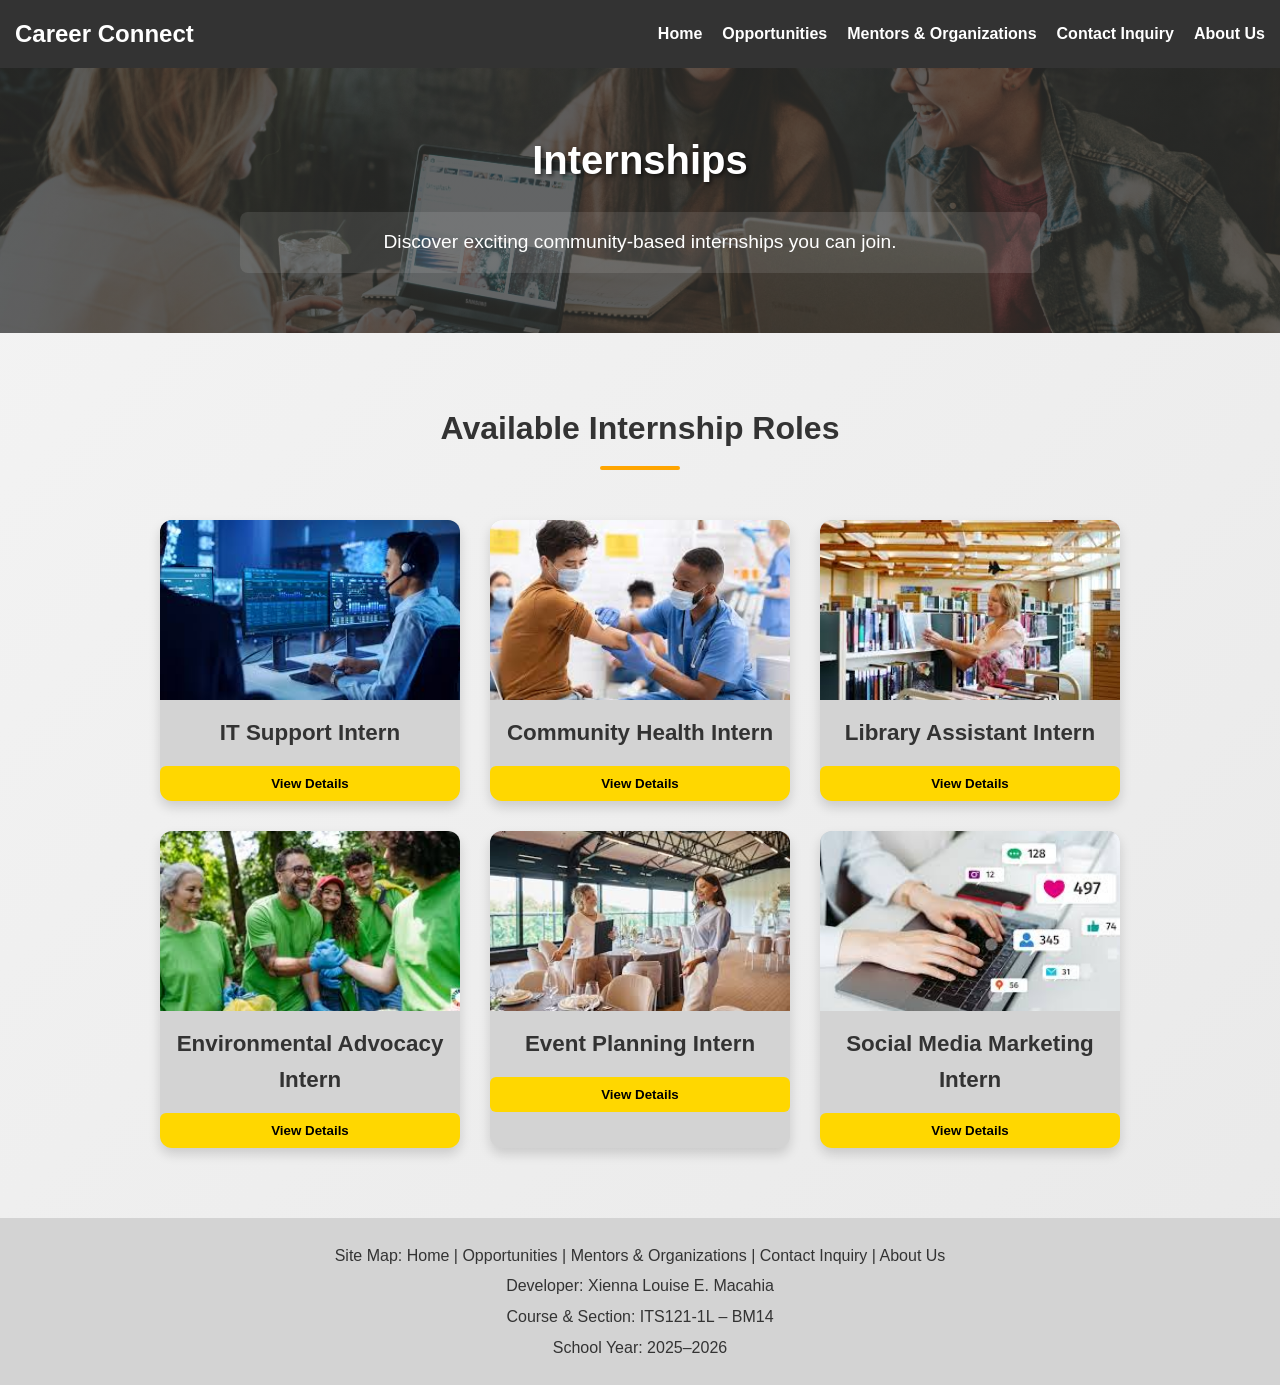
<file: internships.html>
<!DOCTYPE html>
<html lang="en">
<head>
  <meta charset="UTF-8">
  <meta name="viewport" content="width=device-width, initial-scale=1.0">
  <title>Internships - Career Connect</title>
  <link rel="stylesheet" href="style.css">
</head>

<body class="internships-page">

  <nav class="navbar">
    <div class="nav-container">
      <h1 class="logo">Career Connect</h1>
      <ul class="nav-links">
        <li><a href="index.html">Home</a></li>
        <li><a href="opportunities.html">Opportunities</a></li>
        <li><a href="mentors.html">Mentors & Organizations</a></li>
        <li><a href="contact.html">Contact Inquiry</a></li>
        <li><a href="aboutus.html">About Us</a></li>
      </ul>
    </div>
  </nav>

<header class="hero" style="background:linear-gradient(rgba(51,51,51,0.7),rgba(51,51,51,0.7)), url('images/internships-banner.jpg') center/cover no-repeat;">
    <h2>Internships</h2>
    <p>Discover exciting community-based internships you can join.</p>
  </header>

  <section class="internship-list">
    <h2 class="internship-heading">Available Internship Roles</h2>

    <div class="internship">
      <img src="images/internships-ITsupport.jpg" alt="IT Support" class="internship-image">
      <h3>IT Support Intern</h3>
      <button class="toggle-btn">View Details</button>
      <div class="details">
        <p><strong>Duration:</strong> 3 months</p>
        <p><strong>Location:</strong> Barangay Tech Center</p>
        <p><strong>Description:</strong> Assist with troubleshooting, software installation, and community tech workshops.</p>
      </div>
    </div>

    <div class="internship">
      <img src="images/internships-Comhealth.jpg" alt="Community Health" class="internship-image">
      <h3>Community Health Intern</h3>
      <button class="toggle-btn">View Details</button>
      <div class="details">
        <p><strong>Duration:</strong> 2 months</p>
        <p><strong>Location:</strong> Local Health Center</p>
        <p><strong>Description:</strong> Support health awareness campaigns and assist medical staff in outreach programs.</p>
      </div>
    </div>

    <div class="internship">
      <img src="images/internships-Libassistant.jpg" alt="Library Assistant" class="internship-image">
      <h3>Library Assistant Intern</h3>
      <button class="toggle-btn">View Details</button>
      <div class="details">
        <p><strong>Duration:</strong> 1 month</p>
        <p><strong>Location:</strong> Public Library</p>
        <p><strong>Description:</strong> Help organize books, assist visitors, and run literacy workshops for children.</p>
      </div>
    </div>

    <div class="internship">
      <img src="images/internships-Enadvocacy.jpg" alt="Environmental Advocacy" class="internship-image">
      <h3>Environmental Advocacy Intern</h3>
      <button class="toggle-btn">View Details</button>
      <div class="details">
        <p><strong>Duration:</strong> 2 months</p>
        <p><strong>Location:</strong> Community Garden</p>
        <p><strong>Description:</strong> Promote recycling, urban gardening, and sustainability awareness in the community.</p>
      </div>
    </div>

    <div class="internship">
      <img src="images/internships-Eventplan.jpg" alt="Event Planning" class="internship-image">
      <h3>Event Planning Intern</h3>
      <button class="toggle-btn">View Details</button>
      <div class="details">
        <p><strong>Duration:</strong> 3 months</p>
        <p><strong>Location:</strong> Barangay Hall</p>
        <p><strong>Description:</strong> Assist in organizing community events, workshops, and networking sessions.</p>
      </div>
    </div>

    <div class="internship">
      <img src="images/internships-Socmed.jpg" alt="Social Media Marketing" class="internship-image">
      <h3>Social Media Marketing Intern</h3>
      <button class="toggle-btn">View Details</button>
      <div class="details">
        <p><strong>Duration:</strong> 2 months</p>
        <p><strong>Location:</strong> Remote / Online</p>
        <p><strong>Description:</strong> Help manage social media content and learn digital marketing strategies.</p>
      </div>
    </div>
  </section>

  <footer class="footer">
    <p>Site Map: Home | Opportunities | Mentors & Organizations | Contact Inquiry | About Us</p>
    <p>Developer: Xienna Louise E. Macahia</p>
    <p>Course & Section: ITS121-1L – BM14</p>
    <p>School Year: 2025–2026</p>
  </footer>

  <script>
    const buttons = document.querySelectorAll('.toggle-btn');

    buttons.forEach(btn => {
      btn.addEventListener('click', () => {
        const internship = btn.parentElement;
        internship.classList.toggle('active');

        if (internship.classList.contains('active')) {
          btn.textContent = "Hide Details";
        } else {
          btn.textContent = "View Details";
        }
      });
    });
  </script>

</body>
</html>
</file>
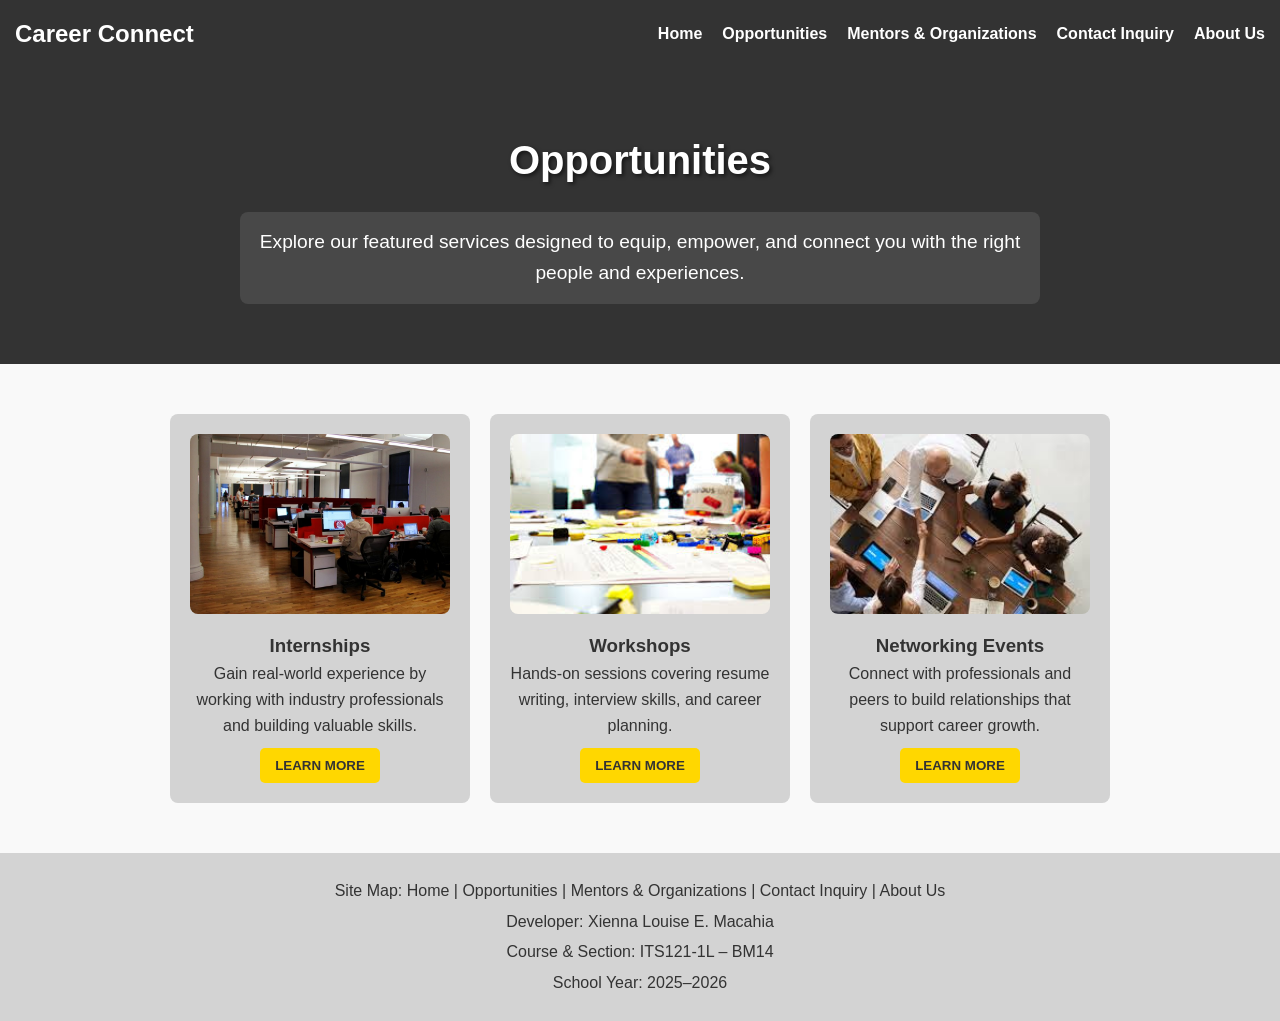
<file: opportunities.html>
<!DOCTYPE html>
<html lang="en">
<head>
  <meta charset="UTF-8">
  <meta name="viewport" content="width=device-width, initial-scale=1.0">
  <title>Opportunities - Career Connect</title>
  <link rel="stylesheet" href="./style.css">
</head>
<body>

  <nav class="navbar">
    <div class="nav-container">
      <h1 class="logo">Career Connect</h1>
      <ul class="nav-links">
        <li><a href="index.html">Home</a></li>
        <li><a href="opportunities.html">Opportunities</a></li>
        <li><a href="mentors.html">Mentors & Organizations</a></li>
        <li><a href="contact.html">Contact Inquiry</a></li>
        <li><a href="aboutus.html">About Us</a></li>
      </ul>
    </div>
  </nav>

  <header class="hero" style="background:#333; color:white;">
    <h2>Opportunities</h2>
    <p>Explore our featured services designed to equip, empower, and connect you with the right people and experiences.</p>
  </header>

  <section class="opportunities">
    <div class="cards">

      <div class="card">
        <img src="images/internships-main.jpg" alt="Internships">
        <h3>Internships</h3>
        <p>Gain real-world experience by working with industry professionals and building valuable skills.</p>
        <button class="btn-learn"><a href="internships.html">LEARN MORE</a></button>
      </div>

      <div class="card">
        <img src="images/workshops-main.jpg" alt="Workshops">
        <h3>Workshops</h3>
        <p>Hands-on sessions covering resume writing, interview skills, and career planning.</p>
        <button class="btn-learn"><a href="workshops.html">LEARN MORE</a></button>
      </div>

      <div class="card">
        <img src="images/networking-main.jpg" alt="Networking">
        <h3>Networking Events</h3>
        <p>Connect with professionals and peers to build relationships that support career growth.</p>
        <button class="btn-learn"><a href="networking.html">LEARN MORE</a></button>
      </div>
    </div>
  </section>

  <footer class="footer">
    <p>Site Map: Home | Opportunities | Mentors & Organizations | Contact Inquiry | About Us</p>
    <p>Developer: Xienna Louise E. Macahia</p>
    <p>Course & Section: ITS121-1L – BM14</p>
    <p>School Year: 2025–2026</p>
  </footer>

</body>
</html>
</file>
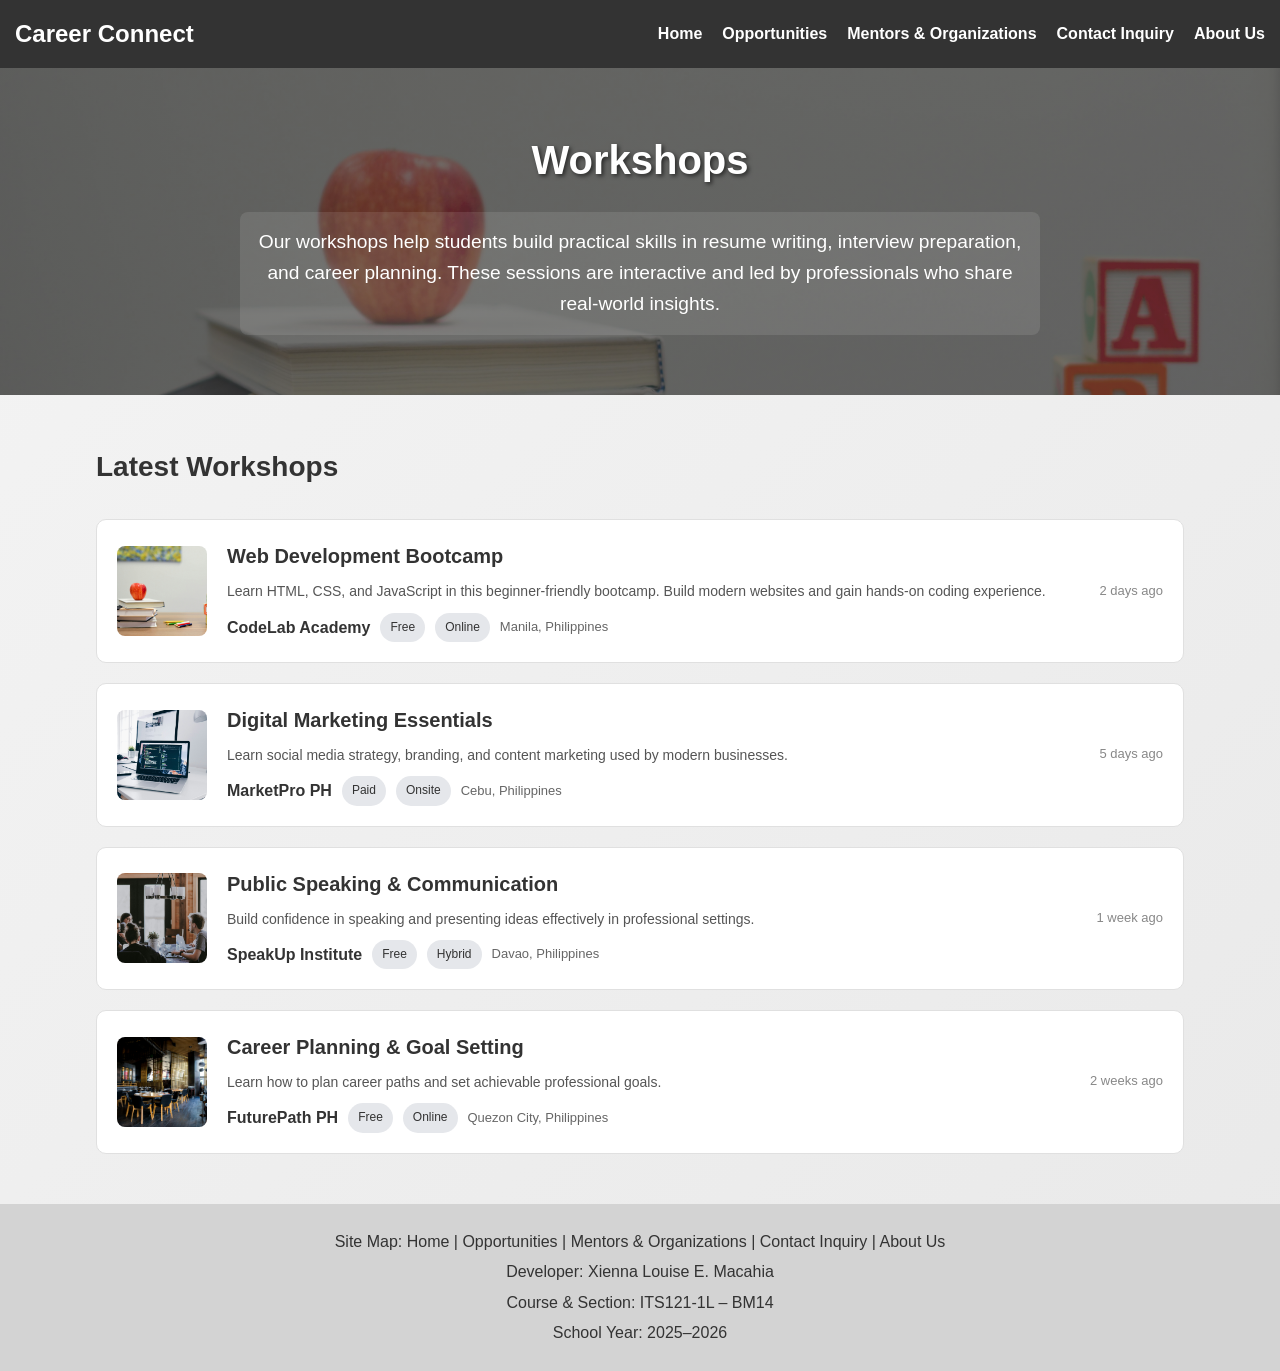
<file: workshops.html>
<!DOCTYPE html>
<html lang="en">
<head>
    <meta charset="UTF-8">
    <title>Workshops</title>
    <link rel="stylesheet" href="style.css">
</head>

<body class="workshops-page">

    <nav class="navbar">
        <div class="nav-container">
            <h1 class="logo">Career Connect</h1>
            <ul class="nav-links">
                <li><a href="index.html">Home</a></li>
                <li><a href="opportunities.html">Opportunities</a></li>
                <li><a href="mentors.html">Mentors & Organizations</a></li>
                <li><a href="contact.html">Contact Inquiry</a></li>
                <li><a href="aboutus.html">About Us</a></li>
            </ul>
        </div>
    </nav>

<header class="hero" style="background:linear-gradient(rgba(51,51,51,0.7),rgba(51,51,51,0.7)), url('images/workshops-banner.jpg') center/cover no-repeat;">
        <h2>Workshops</h2>
        <p>
            Our workshops help students build practical skills in resume writing,
            interview preparation, and career planning. These sessions are interactive
            and led by professionals who share real-world insights.
        </p>
    </header>

    <section class="workshops-section">
        <h2 class="section-title">Latest Workshops</h2>

        <div class="workshop-card">
            <img src="images/workshops-banner.jpg" alt="Workshop" class="workshop-image">

            <div class="workshop-content">
                <h3 class="workshop-title">Web Development Bootcamp</h3>
                <p class="workshop-description">
                    Learn HTML, CSS, and JavaScript in this beginner-friendly bootcamp.
                    Build modern websites and gain hands-on coding experience.
                </p>

                <div class="workshop-meta">
                    <span class="organizer">CodeLab Academy</span>
                    <span class="tag">Free</span>
                    <span class="tag">Online</span>
                    <span class="location">Manila, Philippines</span>
                </div>
            </div>

            <div class="workshop-date">2 days ago</div>
        </div>

        <div class="workshop-card">
            <img src="images/workshops-1.jpg" alt="Workshop" class="workshop-image">

            <div class="workshop-content">
                <h3 class="workshop-title">Digital Marketing Essentials</h3>
                <p class="workshop-description">
                    Learn social media strategy, branding, and content marketing used by modern businesses.
                </p>

                <div class="workshop-meta">
                    <span class="organizer">MarketPro PH</span>
                    <span class="tag">Paid</span>
                    <span class="tag">Onsite</span>
                    <span class="location">Cebu, Philippines</span>
                </div>
            </div>

            <div class="workshop-date">5 days ago</div>
        </div>

        <div class="workshop-card">
            <img src="images/workshops-2.jpg" alt="Workshop" class="workshop-image">

            <div class="workshop-content">
                <h3 class="workshop-title">Public Speaking & Communication</h3>
                <p class="workshop-description">
                    Build confidence in speaking and presenting ideas effectively in professional settings.
                </p>

                <div class="workshop-meta">
                    <span class="organizer">SpeakUp Institute</span>
                    <span class="tag">Free</span>
                    <span class="tag">Hybrid</span>
                    <span class="location">Davao, Philippines</span>
                </div>
            </div>

            <div class="workshop-date">1 week ago</div>
        </div>

        <div class="workshop-card">
            <img src="images/workshops-3.jpg" alt="Workshop" class="workshop-image">

            <div class="workshop-content">
                <h3 class="workshop-title">Career Planning & Goal Setting</h3>
                <p class="workshop-description">
                    Learn how to plan career paths and set achievable professional goals.
                </p>

                <div class="workshop-meta">
                    <span class="organizer">FuturePath PH</span>
                    <span class="tag">Free</span>
                    <span class="tag">Online</span>
                    <span class="location">Quezon City, Philippines</span>
                </div>
            </div>

            <div class="workshop-date">2 weeks ago</div>
        </div>
    </section>

  <footer class="footer">
    <p>Site Map: Home | Opportunities | Mentors & Organizations | Contact Inquiry | About Us</p>
    <p>Developer: Xienna Louise E. Macahia</p>
    <p>Course & Section: ITS121-1L – BM14</p>
    <p>School Year: 2025–2026</p>
  </footer>

</body>
</html>
</file>
<file: style.css>
/* =========================================================
   COLOR VARIABLES
   ========================================================= */
:root {
  --primary: #333333;
  --secondary: #d3d3d3;
  --accent: #FFA500;
  --background: #ffffff;
  --highlight: #FFD700;
}


/* =========================================================
   GLOBAL RESET & BASE STYLES
   ========================================================= */
* {
  margin: 0;
  padding: 0;
  box-sizing: border-box;
}

body {
  font-family: "Trebuchet MS", Arial, sans-serif;
  background-color: var(--background);
  color: var(--primary);
  line-height: 1.6;
}

h1, h2, h3 {
  font-family: Verdana, Geneva, sans-serif;
  font-weight: bold;
}


/* =========================================================
   NAVBAR
   ========================================================= */
.navbar {
  background-color: var(--primary);
  padding: 15px;
}

.nav-container {
  display: flex;
  justify-content: space-between;
  align-items: center;
  flex-wrap: wrap;
}

.logo {
  color: white;
  font-size: 1.5rem;
  font-weight: bold;
}

.nav-links {
  list-style: none;
  display: flex;
  gap: 20px;
}

.nav-links a {
  color: white;
  text-decoration: none;
  font-weight: bold;
}

.nav-links a:hover {
  color: var(--accent);
}


/* =========================================================
   HERO BANNER
   ========================================================= */
.hero {
  text-align: center;
  padding: 60px;
  background: linear-gradient(rgba(51,51,51,0.7), rgba(51,51,51,0.7)),
              url("images/banner-career.jpg") center/cover no-repeat;
  color: white;
}

.hero h2 {
  font-size: 2.5rem;
  margin-bottom: 20px;
  text-shadow: 2px 2px 4px rgba(0,0,0,0.6);
}

.hero p {
  font-size: 1.2rem;
  max-width: 800px;
  margin: 0 auto;
  line-height: 1.6;
  background-color: rgba(255,255,255,0.1);
  padding: 15px;
  border-radius: 8px;
}


/* =========================================================
   OPPORTUNITIES SECTION
   ========================================================= */
.opportunities {
  padding: 50px;
  background-color: #f9f9f9;
  text-align: center;
}

.cards {
  display: flex;
  justify-content: center;
  gap: 20px;
  flex-wrap: wrap;
}

.card {
  background-color: var(--secondary);
  padding: 20px;
  border-radius: 8px;
  width: 300px;
  text-align: center;
  transition: transform 0.2s ease, box-shadow 0.2s ease;
}

.card:hover {
  transform: translateY(-5px);
  box-shadow: 0 8px 20px rgba(0,0,0,0.1);
}

.card img {
  width: 100%;
  height: 180px;
  object-fit: cover;
  border-radius: 8px;
  margin-bottom: 10px;
}

.btn-learn {
  background-color: var(--highlight);
  color: var(--primary);
  border: none;
  padding: 10px 15px;
  margin-top: 10px;
  cursor: pointer;
  font-weight: bold;
  border-radius: 5px;
  transition: background 0.2s ease;
}

.btn-learn:hover {
  background-color: var(--accent);
  color: white;
}

.btn-learn a {
  color: inherit;
  text-decoration: none;
}


/* =========================================================
   CAROUSEL (HOME PAGE SLIDER)
   ========================================================= */
.carousel {
  padding: 40px;
  text-align: center;
}

.carousel h3 {
  margin-bottom: 20px;
}

.carousel-container {
  display: flex;
  gap: 30px;
  overflow-x: auto;
  scroll-snap-type: x mandatory;
  -webkit-overflow-scrolling: touch;
  padding: 20px;
  background: linear-gradient(135deg, #e0e0e0, #f9f9f9);
  border-radius: 10px;
  justify-content: center;
}

.slide {
  flex: 0 0 auto;
  width: 300px;
  text-align: center;
  scroll-snap-align: center;
}

.slide img {
  width: 300px;
  height: 200px;
  object-fit: cover;
  border-radius: 10px;
  display: block;
  margin: 0 auto 10px;
  box-shadow: 0 4px 8px rgba(0,0,0,0.2);
}

.slide p {
  font-size: 0.95rem;
  text-align: justify;
}


/* =========================================================
   FOOTER
   ========================================================= */
.footer {
  background-color: var(--secondary);
  text-align: center;
  padding: 20px;
  color: var(--primary);
}

.footer p {
  margin: 5px 0;
}


/* =========================================================
   SERVICE PAGES (GENERAL)
   ========================================================= */
.service-content {
  padding: 40px;
  max-width: 1000px;
  margin: 0 auto;
  text-align: left;
  font-size: 1.1rem;
}

.service-content h3 {
  color: var(--accent);
  margin-top: 30px;
  margin-bottom: 15px;
  font-size: 1.4rem;
}

.service-content p,
.service-content ul,
.service-content table {
  margin-bottom: 20px;
  line-height: 1.6;
}

.service-content ul {
  list-style-type: disc;
  padding-left: 20px;
}

.service-content table {
  width: 100%;
  border-collapse: collapse;
  margin: 20px 0;
  font-size: 1.1rem;
}

.service-content table th,
.service-content table td {
  border: 1px solid var(--secondary);
  padding: 12px;
  text-align: center;
}

.service-content table th {
  background-color: var(--highlight);
  color: var(--primary);
}

.service-content table tr:nth-child(even) {
  background-color: #f9f9f9;
}


/* =========================================================
   GALLERY
   ========================================================= */
.gallery {
  display: flex;
  gap: 20px;
  flex-wrap: wrap;
  justify-content: center;
  margin-top: 20px;
}

.gallery img {
  width: 280px;
  height: 180px;
  object-fit: cover;
  border-radius: 8px;
  box-shadow: 0 4px 8px rgba(0,0,0,0.2);
}

/* =========================================================
   INTERNSHIPS PAGE
   ========================================================= */
.internships-page {
  background: linear-gradient(135deg, #f4f4f4, #e9e9e9);
}

.internship-list {
  max-width: 1000px;
  margin: 50px auto;
  padding: 20px;
  display: grid;
  grid-template-columns: repeat(auto-fit, minmax(280px, 1fr));
  gap: 30px;
}

/* Heading (full width) */
.internship-heading {
  grid-column: 1 / -1;
  text-align: center;
  font-size: 2rem;
  margin-bottom: 20px;
  color: var(--primary);
}

.internship-heading::after {
  content: "";
  width: 80px;
  height: 4px;
  background: var(--accent);
  display: block;
  margin: 12px auto 0;
  border-radius: 4px;
}

/* Card (grid style) */
.internship {
  background: var(--secondary);
  border-radius: 12px;
  overflow: hidden;
  box-shadow: 0 6px 12px rgba(0,0,0,0.15);
  transition: transform 0.2s ease, box-shadow 0.2s ease;
}

.internship:hover {
  transform: translateY(-5px);
  box-shadow: 0 8px 16px rgba(0,0,0,0.25);
}

/* Image fits card */
.internship-image {
  width: 100%;
  height: 180px;
  object-fit: cover;
  display: block;
}

/* Title and spacing */
.internship h3 {
  padding: 15px;
  font-size: 1.4rem;
  text-align: center;
}

/* Button */
.toggle-btn {
  display: block;
  width: 100%;
  background: var(--highlight);
  border: none;
  padding: 10px;
  cursor: pointer;
  font-weight: bold;
  border-radius: 6px;
  transition: background 0.2s ease;
}

.toggle-btn:hover {
  background: var(--accent);
  color: white;
}

/* Details dropdown */
.details {
  max-height: 0;
  overflow: hidden;
  transition: max-height 0.4s ease;
  padding: 0 15px;
}

.internship.active .details {
  max-height: 300px;
  padding: 0 15px 15px;
}

/* =========================================================
   WORKSHOPS PAGE
   ========================================================= */
.workshops-page {
  background: linear-gradient(135deg, #f4f4f4, #e9e9e9);
}

.workshops-section {
  width: 85%;
  margin: 50px auto;
}

.section-title {
  font-size: 28px;
  margin-bottom: 30px;
}

/* Workshop Card */
.workshop-card {
  display: flex;
  align-items: center;
  justify-content: space-between;
  background: #ffffff;
  padding: 20px;
  margin-bottom: 20px;
  border-radius: 10px;
  transition: 0.3s ease;
  border: 1px solid #e0e0e0;
}

.workshop-card:hover {
  transform: translateY(-3px);
  box-shadow: 0 8px 20px rgba(0,0,0,0.05);
}

.workshop-image {
  width: 90px;
  height: 90px;
  object-fit: cover;
  border-radius: 8px;
  margin-right: 20px;
}

.workshop-content {
  flex: 1;
}

.workshop-title {
  font-size: 20px;
  margin-bottom: 8px;
}

.workshop-description {
  font-size: 14px;
  color: #555;
  margin-bottom: 10px;
}

.workshop-meta {
  display: flex;
  align-items: center;
  gap: 10px;
  flex-wrap: wrap;
}

.organizer {
  font-weight: 600;
}

.tag {
  background: #e5e7eb;
  padding: 5px 10px;
  border-radius: 20px;
  font-size: 12px;
}

.location {
  font-size: 13px;
  color: #666;
}

.workshop-date {
  font-size: 13px;
  color: #888;
  white-space: nowrap;
}


/* =========================================================
   NETWORKING PAGE
   ========================================================= */
.networking-page {
  background: linear-gradient(135deg, #f4f4f4, #e9e9e9);
}

.network-section {
  width: 85%;
  margin: 50px auto;
}

.network-columns {
  display: flex;
  gap: 30px;
  flex-wrap: wrap;
}

.network-info {
  flex: 1;
  min-width: 280px;
}

.network-info h3 {
  font-size: 22px;
  margin-bottom: 10px;
  color: var(--accent);
}

.network-info ul {
  list-style: disc;
  padding-left: 20px;
  margin-top: 10px;
}

/* Cards Column */
.network-cards {
  flex: 1;
  min-width: 280px;
  display: flex;
  flex-direction: column;
  gap: 15px;
}

.network-card {
  background: #ffffff;
  padding: 20px;
  border-radius: 10px;
  border: 1px solid #e0e0e0;
  transition: 0.3s ease;
}

.network-card:hover {
  transform: translateY(-3px);
  box-shadow: 0 8px 20px rgba(0,0,0,0.05);
}

.network-card h4 {
  margin-bottom: 8px;
}

/* Smaller Images (NEW) */
.network-card img,
.event-card img {
  width: 120px;
  height: 80px;
  object-fit: cover;
  border-radius: 8px;
  margin-bottom: 10px;
}

/* Networking Events */
.network-events {
  width: 85%;
  margin: 50px auto;
}

.network-events h2 {
  margin-bottom: 20px;
}

.event-grid {
  display: grid;
  grid-template-columns: repeat(auto-fit, minmax(250px, 1fr));
  gap: 20px;
}

.event-card {
  background: #ffffff;
  padding: 20px;
  border-radius: 10px;
  border: 1px solid #e0e0e0;
}

.event-card h3 {
  margin-bottom: 10px;
}

.event-date {
  display: inline-block;
  margin-top: 10px;
  font-weight: bold;
  color: var(--accent);
}

/* Networking Tips */
.network-tips {
  width: 85%;
  margin: 50px auto;
}

.tips-grid {
  display: grid;
  grid-template-columns: repeat(auto-fit, minmax(200px, 1fr));
  gap: 20px;
}

.tip-card {
  background: #ffffff;
  padding: 20px;
  border-radius: 10px;
  border: 1px solid #e0e0e0;
}

.tip-card h4 {
  margin-bottom: 8px;
}


/* =========================================================
   LIGHTBOX
   ========================================================= */
.lightbox {
  position: fixed;
  top: 0;
  left: 0;
  width: 100%;
  height: 100%;
  background: rgba(0, 0, 0, 0.8);
  display: none;
  align-items: center;
  justify-content: center;
  z-index: 999;
}

.lightbox img {
  max-width: 90%;
  max-height: 80%;
  border-radius: 10px;
}

.lightbox-close {
  position: absolute;
  top: 20px;
  right: 30px;
  font-size: 40px;
  color: white;
  cursor: pointer;
}

.network-card img,
.event-card img {
  width: 100%;
  border-radius: 8px;
  margin-bottom: 10px;
}


/* =========================================================
   RESPONSIVE DESIGN
   ========================================================= */
@media (max-width: 1024px) {
  .nav-container {
    flex-direction: column;
    align-items: flex-start;
  }

  .nav-links {
    flex-direction: column;
    gap: 10px;
    margin-top: 15px;
  }

  .cards {
    flex-direction: column;
    align-items: center;
  }

  .card {
    width: 90%;
  }

  .service-content {
    padding: 20px;
  }

  .service-content table {
    font-size: 0.95rem;
  }
}

@media (max-width: 768px) {
  .hero {
    padding: 40px;
  }

  .hero h2 {
    font-size: 2rem;
  }

  .hero p {
    font-size: 1rem;
    padding: 10px;
  }

  .service-content {
    padding: 15px;
  }

  .service-content h3 {
    font-size: 1.2rem;
  }

  .service-content table,
  .service-content ul {
    font-size: 0.9rem;
  }

  .gallery img {
    width: 100%;
    height: auto;
  }

  .workshops-section,
  .network-section,
  .network-events {
    width: 95%;
  }
}

/* ============================= */
/* MENTORS PAGE */
/* ============================= */

.profiles {
  padding: 40px 20px;
  text-align: center;
}

.profile-grid {
  display: flex;
  justify-content: center;
  gap: 20px;
  flex-wrap: wrap;
}

.profile-card {
  width: 250px;
  background: #ffffff;
  border-radius: 10px;
  padding: 15px;
  box-shadow: 0 3px 8px rgba(0,0,0,0.1);
}

.profile-card img {
  width: 100%;
  border-radius: 10px;
  transition: transform 0.3s ease, box-shadow 0.3s ease; /* add transition */
}

.profile-card img:hover {
  transform: scale(1.08); /* zoom effect */
  box-shadow: 0 8px 20px rgba(0,0,0,0.2); /* subtle shadow */
}

.gallery {
  padding: 40px 20px;
  text-align: center;
}

.gallery-grid {
  display: grid;
  grid-template-columns: repeat(auto-fit, minmax(200px,1fr));
  gap: 15px;
  max-width: 900px;
  margin: auto;
}

.gallery-item img {
  width: 100%;
  border-radius: 8px;
  transition: transform 0.3s ease, box-shadow 0.3s ease;
}

.gallery-item img:hover {
  transform: scale(1.05);
  box-shadow: 0 8px 20px rgba(0,0,0,0.2);
}

.profile-card img,
.gallery-item img {
  transition: transform 0.3s ease, box-shadow 0.3s ease;
}

.profile-card img:hover,
.gallery-item img:hover {
  transform: scale(1.08);
  box-shadow: 0 8px 20px rgba(0,0,0,0.2);
}

/* =========================================================
   CONTACT PAGE
   ========================================================= */
.contact-section,
.feedback-section {
  width: 85%;
  margin: 50px auto;
  background: #f9f9f9;
  padding: 30px;
  border-radius: 10px;
  box-shadow: 0 6px 12px rgba(0,0,0,0.1);
}

.contact-form,
.feedback-form {
  display: flex;
  flex-direction: column;
  gap: 15px;
}

.contact-form label,
.feedback-form label {
  font-weight: bold;
  color: var(--primary);
}

.contact-form input,
.contact-form textarea,
.feedback-form select,
.feedback-form textarea {
  padding: 10px;
  border: 1px solid var(--secondary);
  border-radius: 6px;
  font-size: 1rem;
}

.btn-submit {
  background-color: var(--highlight);
  color: var(--primary);
  border: none;
  padding: 12px;
  cursor: pointer;
  font-weight: bold;
  border-radius: 6px;
  transition: background 0.2s ease;
}

.btn-submit:hover {
  background-color: var(--accent);
  color: white;
}

/* Social Media Links */
.social-media {
  text-align: center;
  margin: 40px auto;
}

.social-links {
  list-style: none;
  display: flex;
  justify-content: center;
  gap: 20px;
  flex-wrap: wrap;
  margin-top: 15px;
}

.social-links a {
  text-decoration: none;
  font-weight: bold;
  color: var(--primary);
  background: var(--secondary);
  padding: 10px 15px;
  border-radius: 6px;
  transition: background 0.2s ease;
}

.social-links a:hover {
  background: var(--accent);
  color: white;
}

.social-links img {
  width: 24px;
  height: 24px;
  vertical-align: middle;
  margin-right: 8px;
}

/* =========================================================
   ABOUT US
   ========================================================= */
.profiles h2 {
  margin-bottom: 20px;
  color: var(--accent);
}

.profile-card p {
  font-size: 0.95rem;
  line-height: 1.4;
}

.profile-card img {
  transition: transform 0.3s ease, box-shadow 0.3s ease;
}

.profile-card img:hover {
  transform: scale(1.1);
  box-shadow: 0 8px 20px rgba(0,0,0,0.2);
}
</file>
